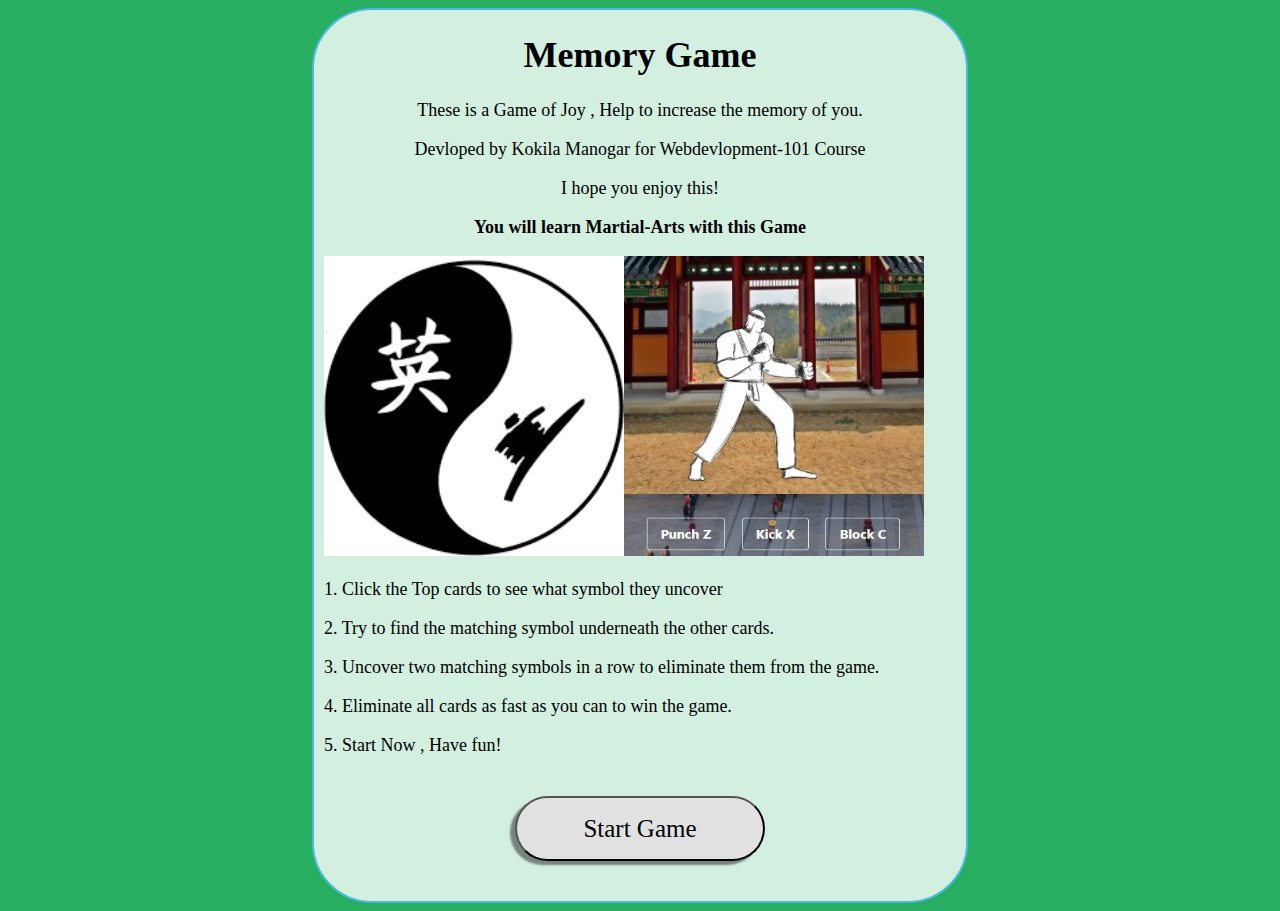
<file: start.html>
<!DOCTYPE html>
<html>
<head>
	<title>Start Page</title>
	<style>
		body {
  /*background-image: url("http://jordanholt.me/images/airport.jpg"); */
  font-size: 18px;
  background-color: #27ae60;
}

a {
  text-decoration: none;
}

#text-and-button {
  background-color: rgba(255,255,255,.8);
  border: 2px solid #49b9de;
  border-radius: 60px;
  padding-left: 10px;
  padding-right: 10px;
  max-width: 50%;
  margin-left: auto;
  margin-right: auto;
}

#main-container {
  
}

#quote-button {
  margin-top: 40px;
  margin-left: auto;
  margin-right: auto;
  margin-bottom: 40px;
  display: block;
  min-width: 250px;
  min-height: 65px;
  border-radius: 45px;
  box-shadow: -5px 4px 2px rgba(25,25,25,.5);
  font-family: serif;
  font-size: 25px;
  background-color: rgb(225,225,225);
}

#quote-button:hover {
  box-shadow: -5px 4px 2px rgba(0,0,0,.8);
  border: 2px solid rgb(225,225,225,.9); 
}

#twitter-button {
  margin-top: 30px;
  margin-left: auto;
  margin-right: auto;
  margin-bottom: 30px;
  display: block;
  min-width: 150px;
  min-height: 50px;
  border-radius: 45px;
  box-shadow: -5px 4px 2px rgba(25,25,25,.5);
  font-family: serif;
  font-size: 20px;
  background-color: rgb(225,225,225);
}

#twitter-button:hover {
  box-shadow: -5px 4px 2px rgba(0,0,0,.8);
  border: 2px solid rgb(225,225,225,.9); 
}

#intro {
  text-align: center;
}

h1 {
  text-align: center;
}

#quote-container {
  max-width: 65%;
  border: 2px solid rgba(222,110,73,.8);
  border-radius: 45px;
  background-color: rgba(255,255,255,.8);
  padding-left: 10px;
  padding-right: 10px;
  margin-left: auto;
  margin-right: auto;
  margin-top: 40px;
  display: none;
  font-family: sans-serif;
  text-align: center;
}

.quote-container-quote {
  font-size: 30px;
}

@media screen and (max-width: 700px) {
  #text-and-button {
    max-width: 80%;
  }
  
  #quote-button {
    max-width: 250px;
  }
}
	</style>
</head>
<body>
<section id="main-container">
  <div id="text-and-button">
    <div id="headers-only">
      <h1>Memory Game</h1>
    <p id="intro">These is a Game of Joy , Help to increase the memory of you.</p>
    <p id="intro">
    	Devloped by Kokila Manogar for Webdevlopment-101 Course
    </p>
    <p id="intro">I hope you enjoy this!</p>
    <p id="intro"><b> You will learn Martial-Arts with this Game </b></p>  
    <img src="qb.jpg" alt="Paris" class="center" width="300" height="300"><img src="side.jpg" alt="Paris" class="center" width="300" height="300">
    <p> 1.  Click the Top cards to see what symbol they uncover </p><p> 2.  Try to find the matching symbol underneath the other cards.</p><p>
3.  Uncover two matching symbols in a row to eliminate them from the game.</p><p>
4.  Eliminate all cards as fast as you can to win the game. </p><p> 5.  Start Now , Have fun!</p>

    </div>
   <a href="index.html"> <button id="quote-button">Start Game</button></a>
  </div>
</section>
</body>
</html>
</file>
